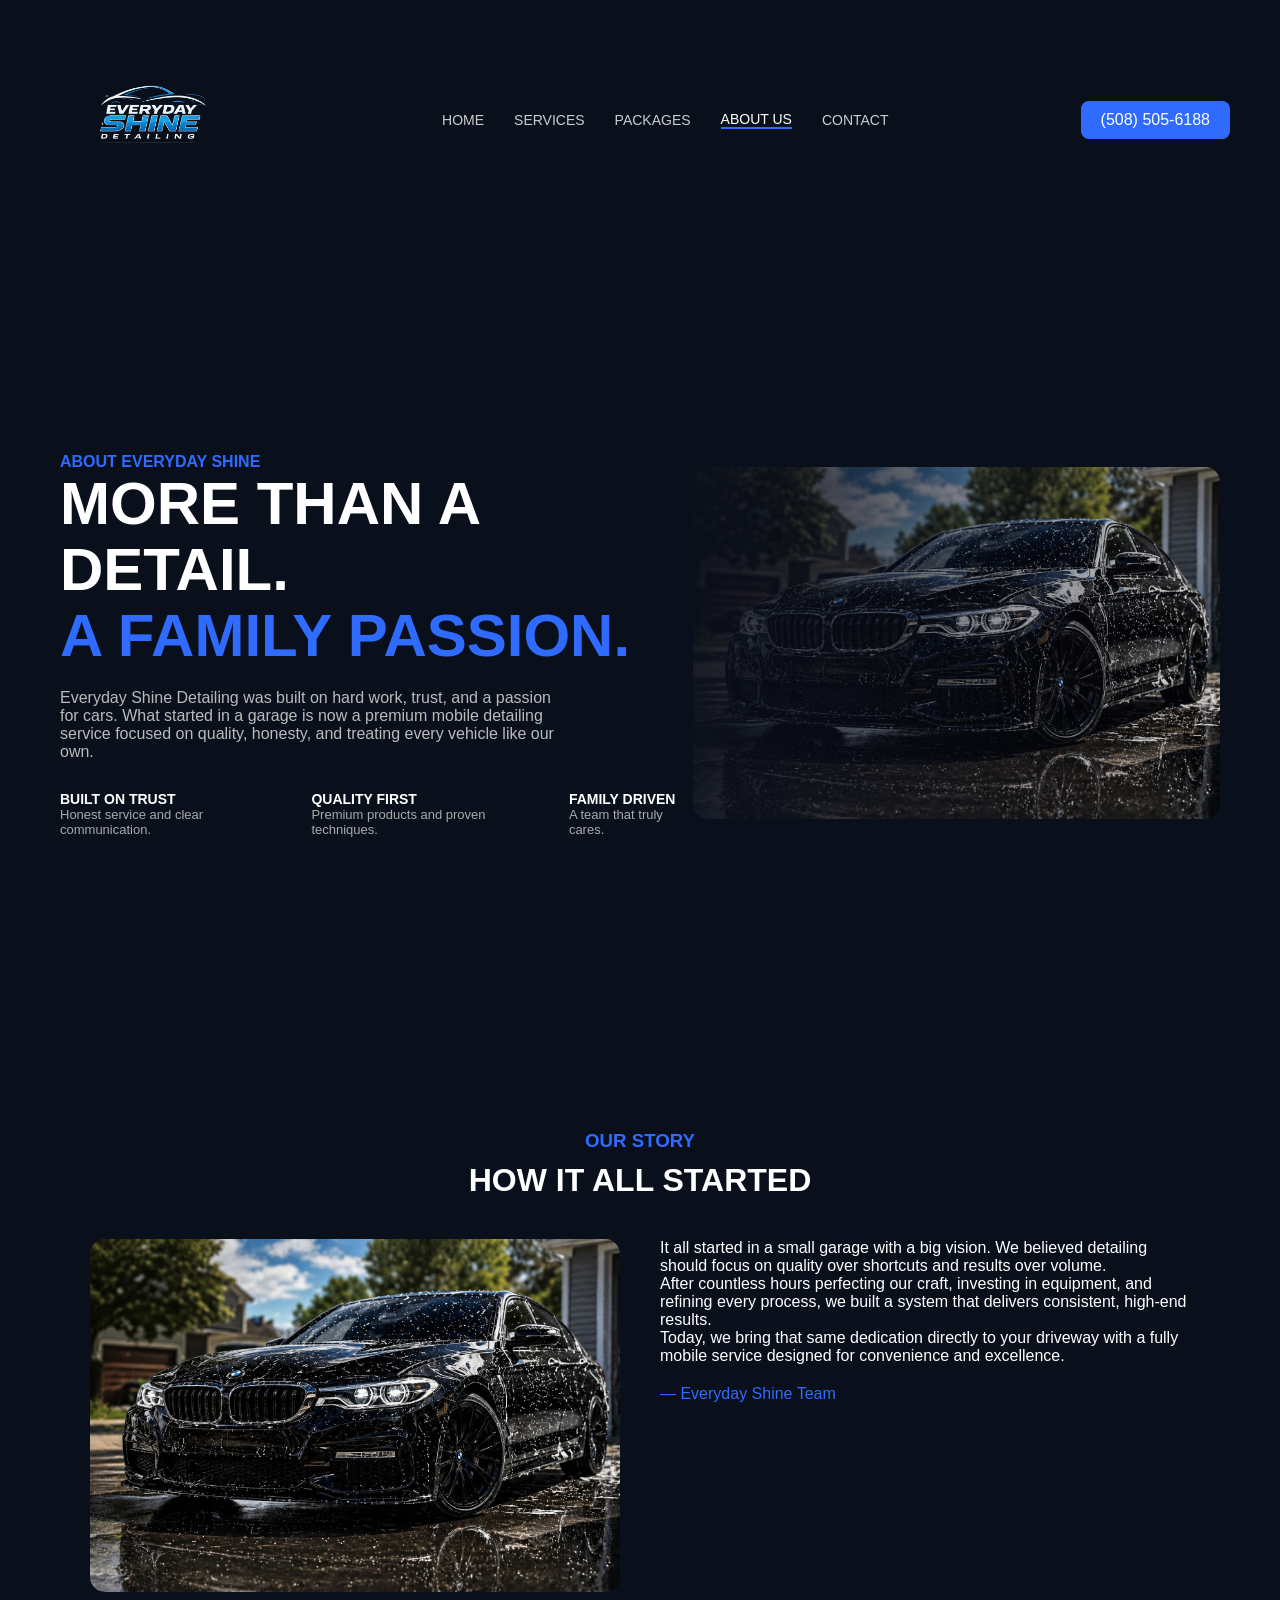
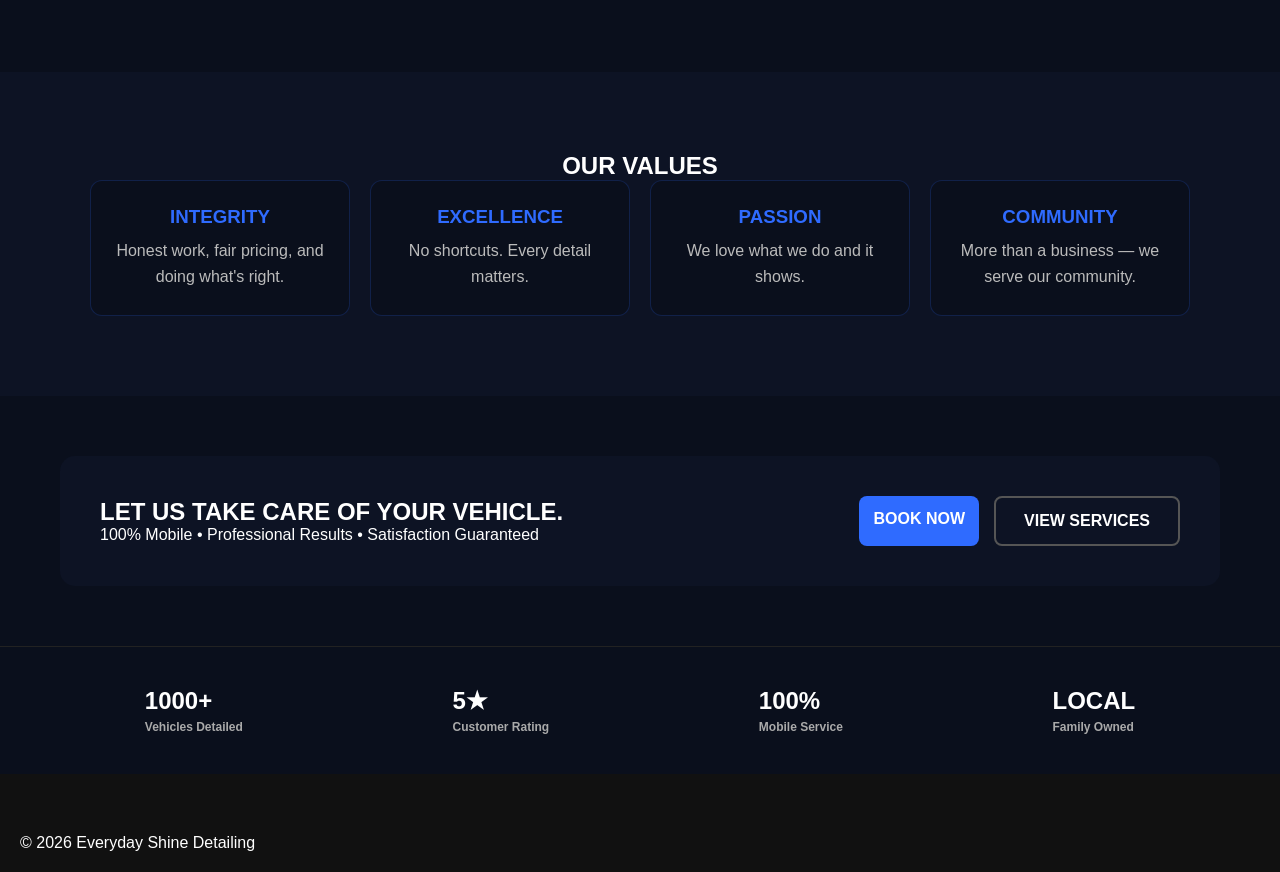
<file: about.html>
<!DOCTYPE html>
<html lang="en">
<head>
  <meta charset="UTF-8">
  <meta name="viewport" content="width=device-width, initial-scale=1.0">
  <title>About Us | Everyday Shine Detailing</title>
  <link rel="stylesheet" href="styles.css">
</head>
<body>

<header class="navbar">
  <div class="logo">
    <img src="everydayshinelogo.png" alt="Logo">
  </div>

  <nav>
    <a href="index.html">HOME</a>
    <a href="services.html">SERVICES</a>
    <a href="packages.html">PACKAGES</a>
    <a href="about.html" class="active">ABOUT US</a>
    <a href="contact.html">CONTACT</a>
  </nav>

  <div class="phone">(508) 505-6188</div>
</header>

<!-- HERO -->
<section class="about-hero-pro">
  <div class="hero-overlay"></div>

  <div class="hero-content-left">
    <p class="sub">ABOUT EVERYDAY SHINE</p>

    <h1>
      MORE THAN A DETAIL.<br>
      <span>A FAMILY PASSION.</span>
    </h1>

    <p class="hero-desc">
      Everyday Shine Detailing was built on hard work, trust, and a passion for cars.
      What started in a garage is now a premium mobile detailing service focused on quality,
      honesty, and treating every vehicle like our own.
    </p>

    <div class="hero-features">
      <div>
        <h4>BUILT ON TRUST</h4>
        <p>Honest service and clear communication.</p>
      </div>
      <div>
        <h4>QUALITY FIRST</h4>
        <p>Premium products and proven techniques.</p>
      </div>
      <div>
        <h4>FAMILY DRIVEN</h4>
        <p>A team that truly cares.</p>
      </div>
    </div>
  </div>

  <div class="hero-image-right">
    <img src="carimage.png" alt="Team">
  </div>
</section>

<!-- STORY -->
<section class="story">
  <h3>OUR STORY</h3>
  <h2>HOW IT ALL STARTED</h2>

  <div class="story-grid">
    <img src="carimage.png" alt="Work">

    <div>
      <p>
        It all started in a small garage with a big vision. We believed detailing
        should focus on quality over shortcuts and results over volume.
      </p>

      <p>
        After countless hours perfecting our craft, investing in equipment, and
        refining every process, we built a system that delivers consistent,
        high-end results.
      </p>

      <p>
        Today, we bring that same dedication directly to your driveway with a
        fully mobile service designed for convenience and excellence.
      </p>

      <p class="signature">— Everyday Shine Team</p>
    </div>
  </div>
</section>

<!-- VALUES -->
<section class="values-pro">
  <h2>OUR VALUES</h2>

  <div class="values-grid-pro">
    <div class="value-card">
      <h3>INTEGRITY</h3>
      <p>Honest work, fair pricing, and doing what's right.</p>
    </div>

    <div class="value-card">
      <h3>EXCELLENCE</h3>
      <p>No shortcuts. Every detail matters.</p>
    </div>

    <div class="value-card">
      <h3>PASSION</h3>
      <p>We love what we do and it shows.</p>
    </div>

    <div class="value-card">
      <h3>COMMUNITY</h3>
      <p>More than a business — we serve our community.</p>
    </div>
  </div>
</section>

<!-- CTA -->
<section class="cta-pro">
  <div>
    <h2>LET US TAKE CARE OF YOUR VEHICLE.</h2>
    <p>100% Mobile • Professional Results • Satisfaction Guaranteed</p>
  </div>

  <div class="cta-buttons">
    <a href="booking.html" class="btn primary">BOOK NOW</a>
    <a href="services.html" class="btn secondary">VIEW SERVICES</a>
  </div>
</section>

<!-- STATS -->
<section class="stats">
  <div>1000+<span>Vehicles Detailed</span></div>
  <div>5★<span>Customer Rating</span></div>
  <div>100%<span>Mobile Service</span></div>
  <div>LOCAL<span>Family Owned</span></div>
</section>

<footer class="site-footer">
  <p>&copy; 2026 Everyday Shine Detailing</p>
</footer>

</body>
</html>
</file>
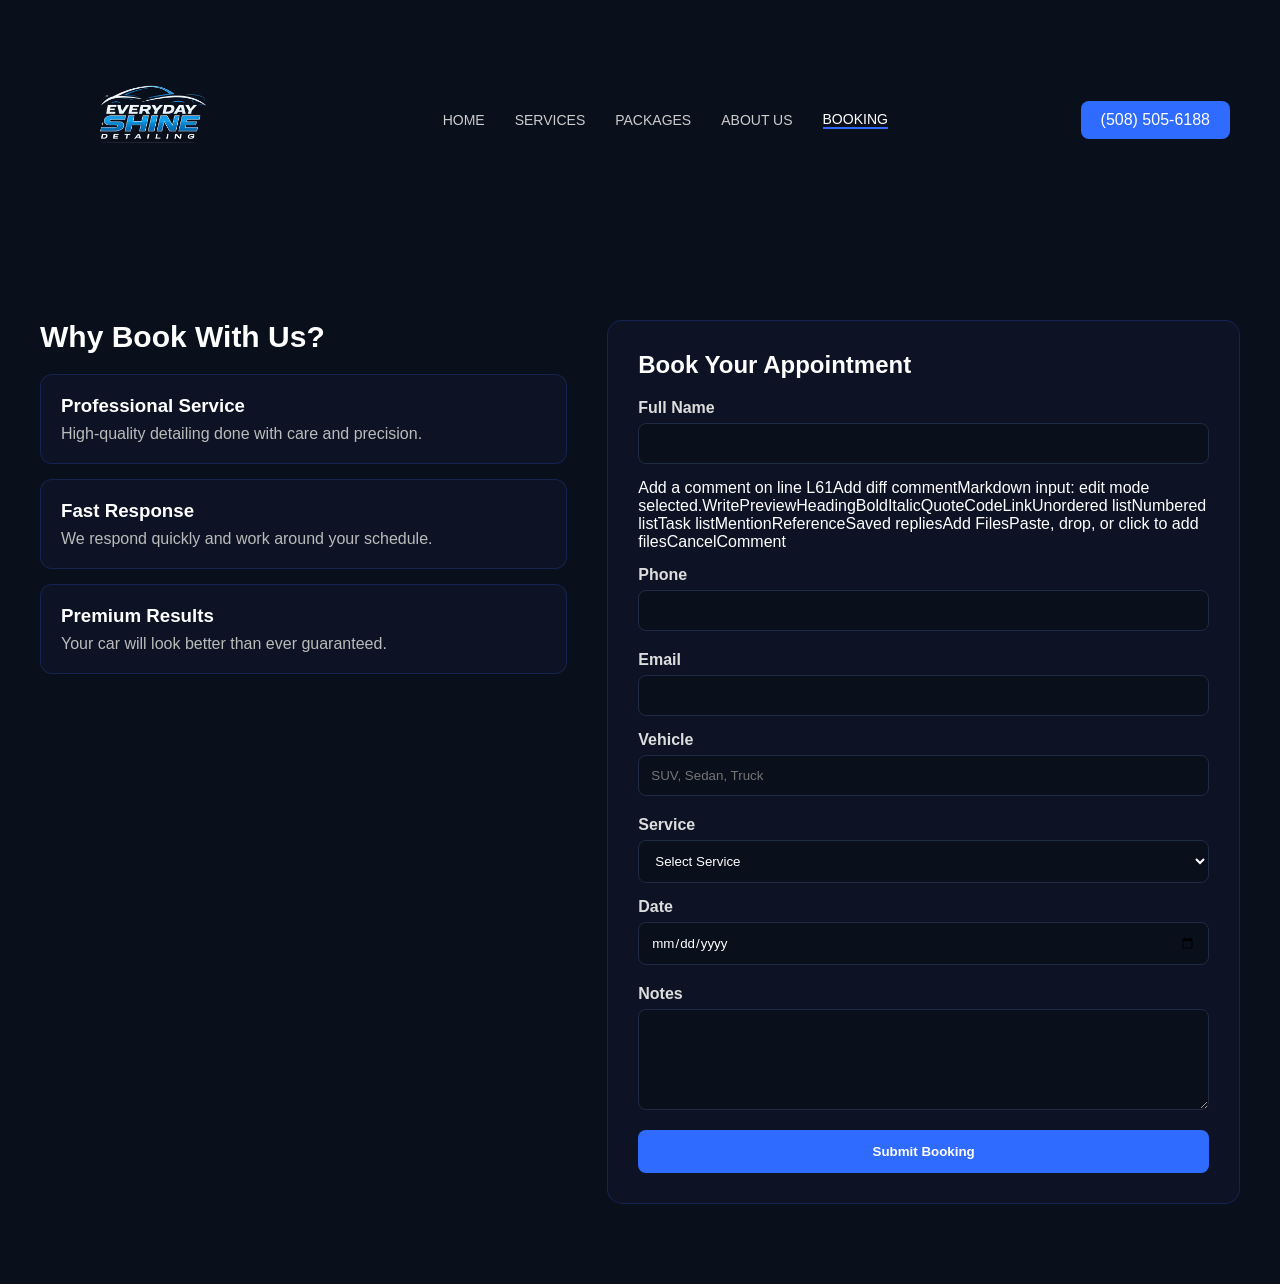
<file: booking.html>
<!DOCTYPE html>
<html lang="en">
<head>
  <meta charset="UTF-8">
  <meta name="viewport" content="width=device-width, initial-scale=1.0">
  <title>Book Now | Everyday Shine Detailing</title>
  <link rel="stylesheet" href="styles.css">
</head>
<body>

<header class="navbar">
  <div class="logo">
    <img src="everydayshinelogo.png" alt="Logo">
  </div>

  <nav>
    <a href="index.html">HOME</a>
    <a href="services.html">SERVICES</a>
    <a href="packages.html">PACKAGES</a>
    <a href="about.html">ABOUT US</a>
    <a href="booking.html" class="active">BOOKING</a>
  </nav>

  <div class="phone">(508) 505-6188</div>
</header>

<section class="booking-main">
  <div class="booking-wrapper">

    <!-- LEFT SIDE -->
    <div class="booking-info">
      <h2>Why Book With Us?</h2>

      <div class="info-card">
        <h3>Professional Service</h3>
        <p>High-quality detailing done with care and precision.</p>
      </div>

      <div class="info-card">
        <h3>Fast Response</h3>
        <p>We respond quickly and work around your schedule.</p>
      </div>

      <div class="info-card">
        <h3>Premium Results</h3>
        <p>Your car will look better than ever guaranteed.</p>
      </div>
    </div>

    <!-- RIGHT SIDE FORM -->
    <div class="booking-form-card">
      <h2>Book Your Appointment</h2>


      <form class="booking-form">

        <div class="form-row">
          <div class="form-group">
            <label>Full Name</label>
            <input type="text" required>
          </div>
Add a comment on line L61Add diff commentMarkdown input:  edit mode selected.WritePreviewHeadingBoldItalicQuoteCodeLinkUnordered listNumbered listTask listMentionReferenceSaved repliesAdd FilesPaste, drop, or click to add filesCancelComment
          <div class="form-group">
            <label>Phone</label>
            <input type="tel" required>
          </div>
        </div>

        <div class="form-row">
          <div class="form-group">
            <label>Email</label>
            <input type="email" required>
          </div>

          <div class="form-group">
            <label>Vehicle</label>
            <input type="text" placeholder="SUV, Sedan, Truck" required>
          </div>
        </div>

        <div class="form-row">
          <div class="form-group">
            <label>Service</label>
            <select required>
              <option value="">Select Service</option>
              <option>Interior Detail</option>
              <option>Exterior Detail</option>
              <option>Full Detail</option>
            </select>
          </div>

          <div class="form-group">
            <label>Date</label>
            <input type="date" required>
          </div>
        </div>

        <div class="form-group">
          <label>Notes</label>
          <textarea rows="5"></textarea>
        </div>

        <button type="submit" class="btn primary">Submit Booking</button>

      </form>
    </div>

  </div>
</section>

</body>
</html>
</file>
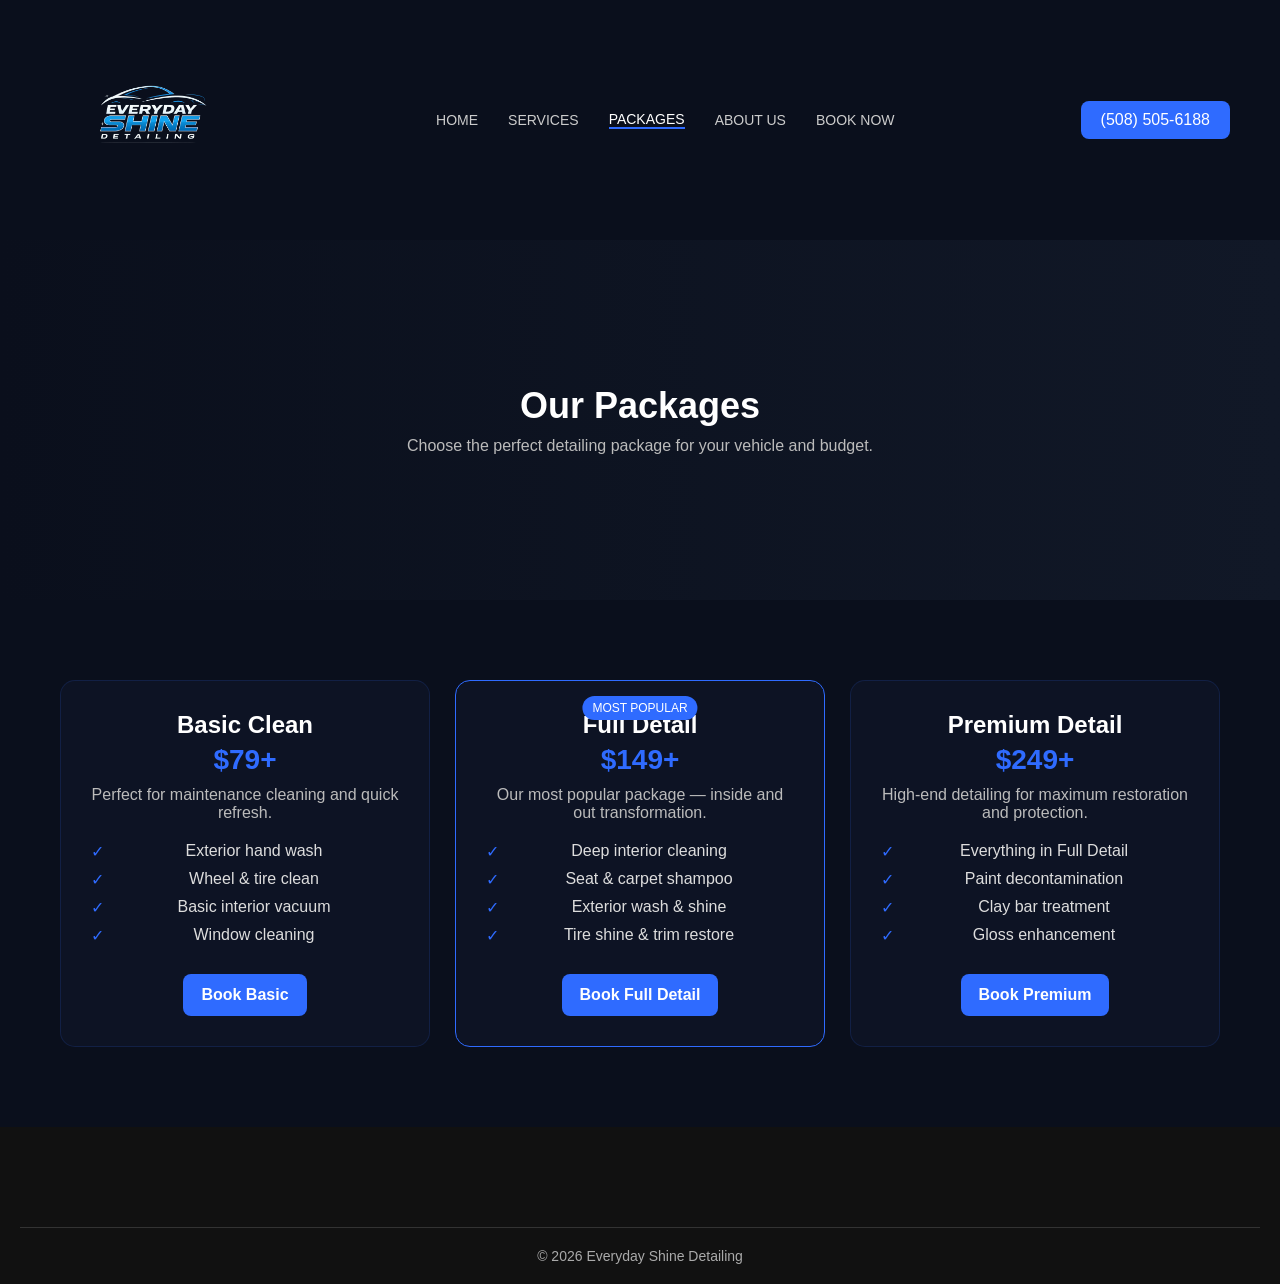
<file: packages.html>
<!DOCTYPE html>
<html lang="en">
<head>
  <meta charset="UTF-8">
  <meta name="viewport" content="width=device-width, initial-scale=1.0">
  <title>Packages | Everyday Shine Detailing</title>
  <link rel="stylesheet" href="styles.css">
</head>
<body>

<header class="navbar">
  <div class="logo">
    <img src="everydayshinelogo.png" alt="Logo">
  </div>

  <nav>
    <a href="index.html">HOME</a>
    <a href="services.html">SERVICES</a>
    <a href="packages.html" class="active">PACKAGES</a>
    <a href="about.html">ABOUT US</a>
    <a href="booking.html">BOOK NOW</a>
  </nav>

  <div class="phone">(508) 505-6188</div>
</header>

<section class="packages-hero">
  <div class="packages-content">
    <h1>Our Packages</h1>
    <p>Choose the perfect detailing package for your vehicle and budget.</p>
  </div>
</section>

<section class="packages-section">

  <div class="package-card">
    <h2>Basic Clean</h2>
    <h3>$79+</h3>
    <p>Perfect for maintenance cleaning and quick refresh.</p>

    <ul>
      <li>Exterior hand wash</li>
      <li>Wheel & tire clean</li>
      <li>Basic interior vacuum</li>
      <li>Window cleaning</li>
    </ul>

    <a href="booking.html" class="btn primary">Book Basic</a>
  </div>

  <div class="package-card featured">
    <div class="badge">MOST POPULAR</div>
    <h2>Full Detail</h2>
    <h3>$149+</h3>
    <p>Our most popular package — inside and out transformation.</p>

    <ul>
      <li>Deep interior cleaning</li>
      <li>Seat & carpet shampoo</li>
      <li>Exterior wash & shine</li>
      <li>Tire shine & trim restore</li>
    </ul>

    <a href="booking.html" class="btn primary">Book Full Detail</a>
  </div>

  <div class="package-card">
    <h2>Premium Detail</h2>
    <h3>$249+</h3>
    <p>High-end detailing for maximum restoration and protection.</p>

    <ul>
      <li>Everything in Full Detail</li>
      <li>Paint decontamination</li>
      <li>Clay bar treatment</li>
      <li>Gloss enhancement</li>
    </ul>

    <a href="booking.html" class="btn primary">Book Premium</a>
  </div>

</section>

<footer class="site-footer">
  <div class="footer-bottom">
    <p>&copy; 2026 Everyday Shine Detailing</p>
  </div>
</footer>

</body>
</html>
</file>
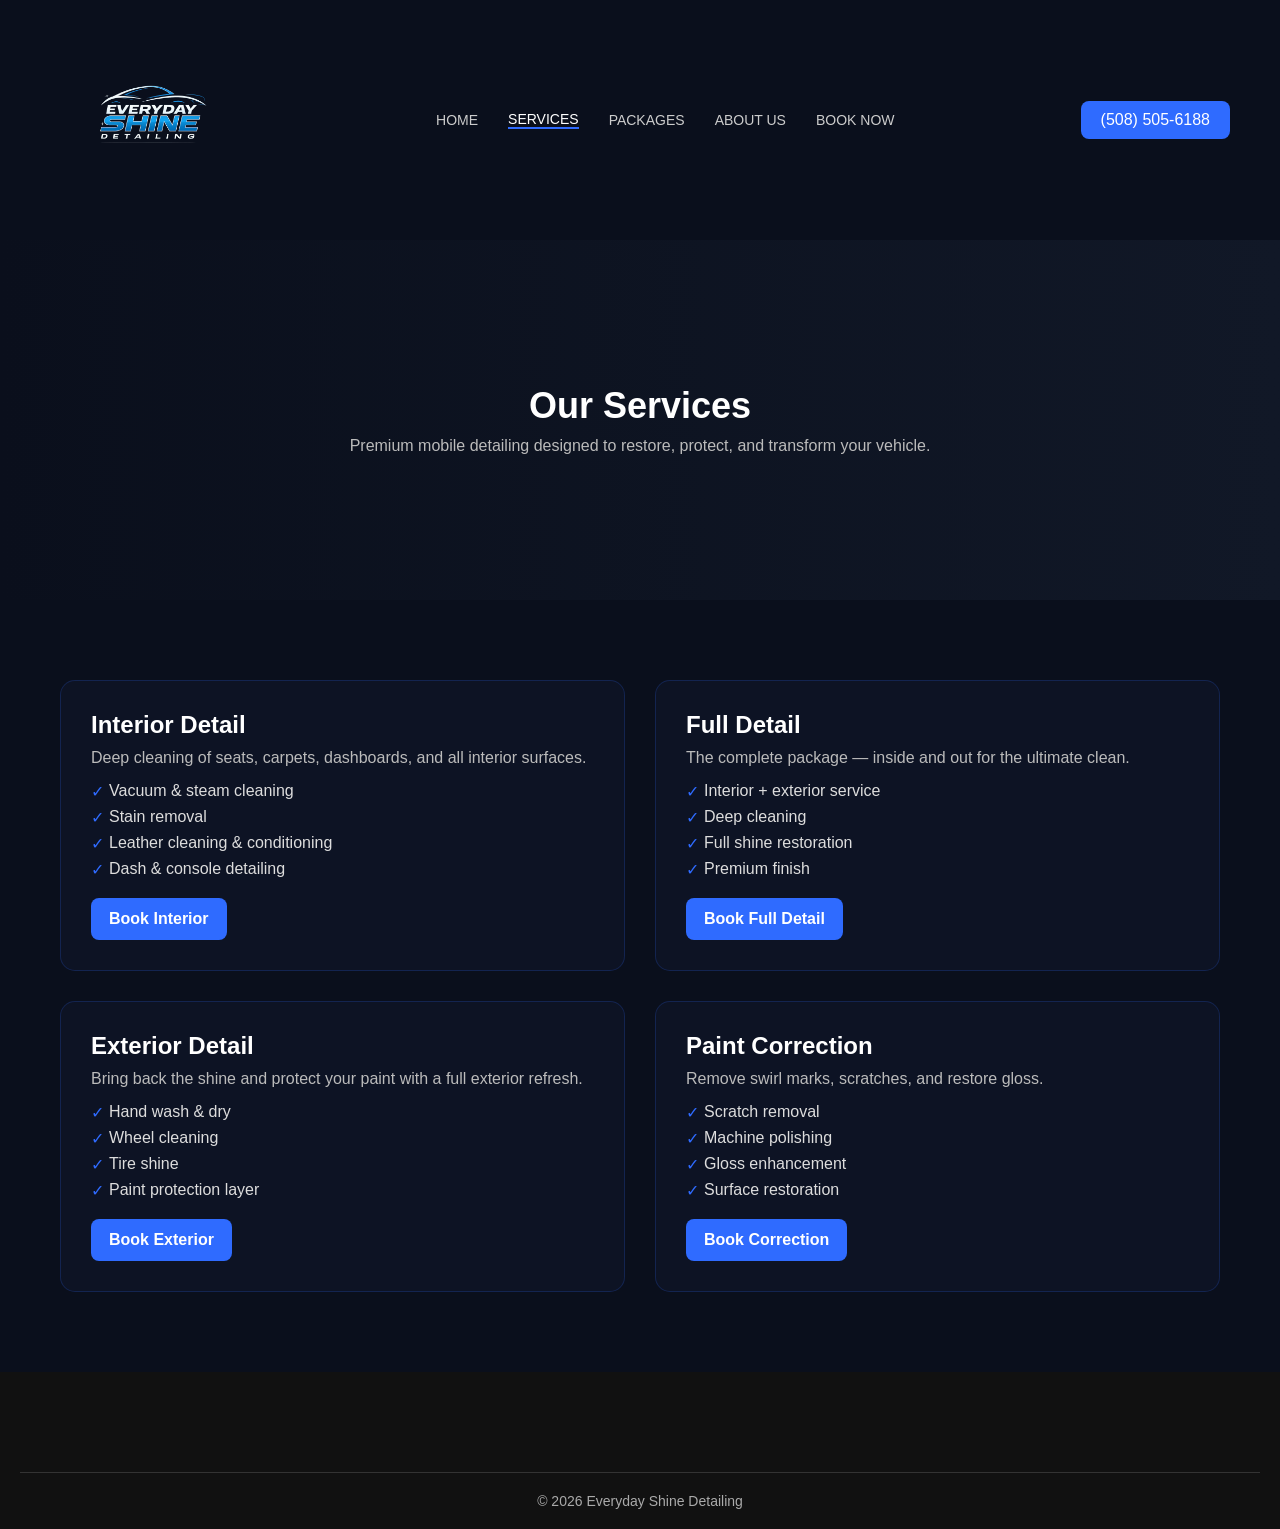
<file: services.html>
<!DOCTYPE html>
<html lang="en">
<head>
  <meta charset="UTF-8">
  <meta name="viewport" content="width=device-width, initial-scale=1.0">
  <title>Services | Everyday Shine Detailing</title>
  <link rel="stylesheet" href="styles.css">
</head>
<body>

<header class="navbar">
  <div class="logo">
    <img src="everydayshinelogo.png" alt="Logo">
  </div>

  <nav>
    <a href="index.html">HOME</a>
    <a href="services.html" class="active">SERVICES</a>
    <a href="packages.html">PACKAGES</a>
    <a href="about.html">ABOUT US</a>
    <a href="booking.html">BOOK NOW</a>
  </nav>

  <div class="phone">(508) 505-6188</div>
</header>

<section class="services-hero">
  <div class="services-hero-content">
    <h1>Our Services</h1>
    <p>Premium mobile detailing designed to restore, protect, and transform your vehicle.</p>
  </div>
</section>

<section class="services-page">

  <div class="service-card">
    <h2>Interior Detail</h2>
    <p>Deep cleaning of seats, carpets, dashboards, and all interior surfaces.</p>
    <ul>
      <li>Vacuum & steam cleaning</li>
      <li>Stain removal</li>
      <li>Leather cleaning & conditioning</li>
      <li>Dash & console detailing</li>
    </ul>
    <a href="booking.html" class="btn primary">Book Interior</a>
  </div>

    <div class="service-card">
    <h2>Full Detail</h2>
    <p>The complete package — inside and out for the ultimate clean.</p>
    <ul>
      <li>Interior + exterior service</li>
      <li>Deep cleaning</li>
      <li>Full shine restoration</li>
      <li>Premium finish</li>
    </ul>
    <a href="booking.html" class="btn primary">Book Full Detail</a>
  </div>
  
  <div class="service-card">
    <h2>Exterior Detail</h2>
    <p>Bring back the shine and protect your paint with a full exterior refresh.</p>
    <ul>
      <li>Hand wash & dry</li>
      <li>Wheel cleaning</li>
      <li>Tire shine</li>
      <li>Paint protection layer</li>
    </ul>
    <a href="booking.html" class="btn primary">Book Exterior</a>
  </div>

  <div class="service-card">
    <h2>Paint Correction</h2>
    <p>Remove swirl marks, scratches, and restore gloss.</p>
    <ul>
      <li>Scratch removal</li>
      <li>Machine polishing</li>
      <li>Gloss enhancement</li>
      <li>Surface restoration</li>
    </ul>
    <a href="booking.html" class="btn primary">Book Correction</a>
  </div>

</section>

<footer class="site-footer">
  <div class="footer-bottom">
    <p>&copy; 2026 Everyday Shine Detailing</p>
  </div>
</footer>

</body>
</html>
</file>
<file: styles.css>
* {
  margin: 0;
  padding: 0;
  box-sizing: border-box;
  font-family: Arial, sans-serif;
}

.logo {
  display: flex;
  align-items: center;
  gap: 10px;
  font-weight: bold;
  font-size: 20px;
}

.logo img {
  height: 200px;
  width: 200px;
  max-width: 200px;
  object-fit: contain;
}

body {
  background: #0a0f1c;
  color: white;
}

.navbar {
  display: flex;
  justify-content: space-between;
  align-items: center;
  padding: 20px 50px;
  background: #0a0f1c;
}

nav {
  display: flex;
  align-items: center;
}

.logo span {
  color: #2f6bff;
}

nav a {
  margin: 0 15px;
  text-decoration: none;
  color: #ccc;
  font-size: 14px;
}

nav a.active {
  color: white;
  border-bottom: 2px solid #2f6bff;
}

.phone {
  background: #2f6bff;
  padding: 10px 20px;
  border-radius: 8px;
}

.hero {
  position: relative;
  min-height: 90vh;
  background: url("carimage.png") center/cover no-repeat;
  display: flex;
  align-items: center;
}

.overlay {
  position: absolute;
  width: 100%;
  height: 100%;
  background: linear-gradient(to right, #0a0f1c 40%, transparent);
}

.hero-content {
  position: relative;
  z-index: 2;
  padding: 60px;
  max-width: 600px;
}

.hero h1 {
  font-size: 60px;
  line-height: 1.1;
  font-weight: 900;
}

.hero h1 span {
  color: #2f6bff;
}

.tagline {
  margin-top: 20px;
  font-weight: bold;
}

.tagline span {
  color: #2f6bff;
}

.desc {
  margin: 15px 0 25px;
  color: #ccc;
}

.buttons {
display: flex;
gap: 15px;
}

.btn {
display: inline-block;
padding: 14px 28px;
text-decoration: none;
font-weight: bold;
border-radius: 8px;
transition: 0.3s ease;
}

.primary {
background: #2f6bff;
color: white;
}

.secondary {
background: transparent;
color: white;
border: 2px solid #555;
}

.btn:hover {
transform: translateY(-2px);
}

.mobile-text {
  margin-top: 25px;
  font-size: 14px;
  color: #aaa;
}

.mobile-text span {
  color: #2f6bff;
}

.services-box {
  position: absolute;
  bottom: -60px;
  right: 50px;
  background: #0d1324;
  padding: 20px;
  border-radius: 15px;
  width: 420px;
  box-shadow: 0 10px 30px rgba(0,0,0,0.5);
}

.services-box h3 {
  text-align: center;
  margin-bottom: 15px;
}

.services {
  display: flex;
  gap: 10px;
}

.card {
  background: #111827;
  border-radius: 10px;
  overflow: hidden;
  text-align: center;
  width: 33%;
}

.card img {
  width: 100%;
  height: 80px;
  object-fit: cover;
}

.card h4 {
  font-size: 12px;
  margin: 8px 0;
}

.card p {
  font-size: 11px;
  color: #aaa;
  padding-bottom: 10px;
}

.features {
  margin-top: 100px;
  display: flex;
  justify-content: space-around;
  padding: 40px;
  background: #0b1328;
}

.feature {
  text-align: center;
  max-width: 200px;
}

.feature h4 {
  margin-bottom: 10px;
}

.trust-section {
  display: flex;
  align-items: stretch;
  justify-content: center;
  gap: 25px;
  padding: 40px 20px;
  background: #111;
  border-radius: 12px;
  max-width: 1000px;
  margin: auto;
}

.trust-item {
  display: flex;
  align-items: center;
  gap: 15px;
  flex: 1;
  padding: 10px;
  transition: transform 0.2s ease;
}

.trust-item:hover {
  transform: translateY(-3px);
}

.icon-circle {
  height: 50px;
  width: 50px;
  min-width: 50px;
  border-radius: 50%;
  background-color: #2f6bff;
  display: flex;
  align-items: center;
  justify-content: center;
  overflow: hidden;
  box-shadow: 0 4px 12px rgba(0,0,0,0.3);
}

.icon-circle img {
  width: 60%;
  height: 60%;
}

.text h3 {
  margin: 0;
  font-size: 14px;
  letter-spacing: 1px;
  color: white;
}

.text p {
  margin: 4px 0 0;
  font-size: 13px;
  color: #bbb;
}

.divider {
  width: 2px;
  background: linear-gradient(to bottom, transparent, #444, transparent);
  border-radius: 2px;
}

.site-footer {
background: #111;
color: #fff;
padding: 60px 20px 20px;
}

.footer-container {
max-width: 1200px;
margin: auto;
display: grid;
grid-template-columns: repeat(auto-fit, minmax(250px, 1fr));
gap: 40px;
}

.footer-brand h2,
.footer-links h3,
.footer-contact h3 {
margin-bottom: 15px;
}

.footer-brand p,
.footer-contact p {
color: #ccc;
line-height: 1.6;
}

.footer-links ul {
list-style: none;
padding: 0;
}

.footer-links ul li {
margin-bottom: 10px;
}

.footer-links a {
color: #ccc;
text-decoration: none;
transition: 0.3s ease;
}

.footer-links a:hover {
color: #fff;
}

.footer-bottom {
text-align: center;
margin-top: 40px;
padding-top: 20px;
border-top: 1px solid #333;
font-size: 14px;
color: #aaa;
}

.booking-main {
  padding: 80px 20px;
  background: #0a0f1c;
}

.booking-wrapper {
  max-width: 1200px;
  margin: auto;
  display: grid;
  grid-template-columns: 1fr 1.2fr;
  gap: 40px;
}

/* LEFT SIDE */
.booking-info h2 {
  color: white;
  margin-bottom: 20px;
  font-size: 30px;
}

.info-card {
  background: #0d1324;
  padding: 20px;
  margin-bottom: 15px;
  border-radius: 12px;
  border: 1px solid rgba(47,107,255,0.2);
}

.info-card h3 {
  color: white;
  margin-bottom: 8px;
}

.info-card p {
  color: #bbb;
}

/* FORM CARD */
.booking-form-card {
  background: #0d1324;
  padding: 30px;
  border-radius: 15px;
  border: 1px solid rgba(47,107,255,0.2);
}

.booking-form-card h2 {
  color: white;
  margin-bottom: 20px;
}

/* FORM */
.booking-form {
  display: flex;
  flex-direction: column;
  gap: 20px;
}

.form-row {
  display: grid;
  grid-template-columns: 1fr 1fr;
  gap: 15px;
}

.form-group {
  display: flex;
  flex-direction: column;
}

.form-group label {
  color: #ddd;
  margin-bottom: 6px;
  font-weight: bold;
}

/* INPUTS */
.form-group input,
.form-group select,
.form-group textarea {
  padding: 12px;
  border-radius: 8px;
  border: 1px solid #1f2a44;
  background: #0a0f1c;
  color: white;
  outline: none;
}

.form-group input:focus,
.form-group select:focus,
.form-group textarea:focus {
  border-color: #2f6bff;
  box-shadow: 0 0 0 3px rgba(47,107,255,0.2);
}

/* BUTTON */
.btn.primary {
  background: #2f6bff;
  color: white;
  padding: 14px;
  border: none;
  border-radius: 8px;
  cursor: pointer;
  font-weight: bold;
}

.btn.primary:hover {
  transform: translateY(-2px);
}

  .form-row {
    grid-template-columns: 1fr;
  }

.services-hero {
  min-height: 40vh;
  background: linear-gradient(to right, #0a0f1c, #111827);
  display: flex;
  align-items: center;
  justify-content: center;
  text-align: center;
  padding: 20px;
}

.services-hero-content h1 {
  font-size: 50px;
  color: white;
}

.services-hero-content p {
  color: #bbb;
  margin-top: 10px;
  max-width: 600px;
}

/* GRID */
.services-page {
  padding: 80px 20px;
  max-width: 1200px;
  margin: auto;
  display: grid;
  grid-template-columns: repeat(2, 1fr);
  gap: 30px;
}

/* CARD */
.service-card {
  background: #0d1324;
  border: 1px solid rgba(47,107,255,0.2);
  padding: 30px;
  border-radius: 15px;
  transition: 0.3s ease;
}

.service-card:hover {
  transform: translateY(-5px);
  box-shadow: 0 10px 30px rgba(0,0,0,0.4);
}

.service-card h2 {
  color: white;
  margin-bottom: 10px;
}

.service-card p {
  color: #bbb;
  margin-bottom: 15px;
}

/* LIST */
.service-card ul {
  list-style: none;
  margin-bottom: 20px;
}

.service-card ul li {
  color: #ddd;
  margin-bottom: 8px;
  position: relative;
  padding-left: 18px;
}

.service-card ul li::before {
  content: "✓";
  color: #2f6bff;
  position: absolute;
  left: 0;
}

/* BUTTON */
.service-card .btn {
  display: inline-block;
  background: #2f6bff;
  color: white;
  padding: 12px 18px;
  border-radius: 8px;
  text-decoration: none;
  font-weight: bold;
}

.service-card .btn:hover {
  transform: translateY(-2px);
}


  .services-hero-content h1 {
    font-size: 36px;
  }

.about-hero {
  min-height: 45vh;
  position: relative;
  background: linear-gradient(to right, #0a0f1c, #111827);
  display: flex;
  align-items: center;
  justify-content: center;
  text-align: center;
}

.about-overlay {
  position: absolute;
  inset: 0;
  background: rgba(0,0,0,0.4);
}

.about-hero-content {
  position: relative;
  z-index: 2;
}

.about-hero-content h1 {
  font-size: 52px;
  color: white;
}

.about-hero-content p {
  color: #bbb;
  margin-top: 10px;
  max-width: 600px;
}

/* MAIN SECTION */
.about-section {
  padding: 80px 20px;
  background: #0a0f1c;
}

.about-container {
  max-width: 1200px;
  margin: auto;
  display: grid;
  grid-template-columns: 1.2fr 1fr;
  gap: 50px;
  align-items: center;
}

/* TEXT */
.about-text h2 {
  color: white;
  font-size: 32px;
  margin-bottom: 15px;
}

.about-text p {
  color: #bbb;
  line-height: 1.7;
  margin-bottom: 15px;
}

/* IMAGE */
.about-image img {
  width: 100%;
  border-radius: 15px;
  border: 1px solid rgba(47,107,255,0.2);
}

/* STATS */
.about-stats {
  display: flex;
  gap: 15px;
  margin-top: 25px;
}

.stat {
  flex: 1;
  background: #0d1324;
  padding: 20px;
  border-radius: 12px;
  text-align: center;
  border: 1px solid rgba(47,107,255,0.2);
}

.stat h3 {
  color: #2f6bff;
  font-size: 22px;
}

.stat p {
  color: #bbb;
  font-size: 13px;
}

/* VALUES SECTION */
.about-values {
  padding: 80px 20px;
  background: #0d1324;
  text-align: center;
}

.about-values h2 {
  color: white;
  font-size: 32px;
  margin-bottom: 40px;
}

.values-grid {
  max-width: 1100px;
  margin: auto;
  display: grid;
  grid-template-columns: repeat(3, 1fr);
  gap: 25px;
}

.value-card {
  background: #0a0f1c;
  padding: 25px;
  border-radius: 15px;
  border: 1px solid rgba(47,107,255,0.15);
  transition: 0.3s ease;
}

.value-card:hover {
  transform: translateY(-5px);
}

.value-card h3 {
  color: #2f6bff;
  margin-bottom: 10px;
}

.value-card p {
  color: #bbb;
  line-height: 1.6;
}

  .values-grid {
    grid-template-columns: 1fr;
  }

  .about-hero-content h1 {
    font-size: 36px;
  }

  /* =========================
   PACKAGES PAGE
========================= */

.packages-hero {
  min-height: 40vh;
  background: linear-gradient(to right, #0a0f1c, #111827);
  display: flex;
  align-items: center;
  justify-content: center;
  text-align: center;
}

.packages-content h1 {
  font-size: 52px;
  color: white;
}

.packages-content p {
  color: #bbb;
  margin-top: 10px;
}

/* SECTION */
.packages-section {
  padding: 80px 20px;
  max-width: 1200px;
  margin: auto;
  display: grid;
  grid-template-columns: repeat(3, 1fr);
  gap: 25px;
}

/* CARD */
.package-card {
  background: #0d1324;
  border: 1px solid rgba(47,107,255,0.15);
  border-radius: 15px;
  padding: 30px;
  text-align: center;
  transition: 0.3s ease;
  position: relative;
}

.package-card:hover {
  transform: translateY(-5px);
  box-shadow: 0 10px 30px rgba(0,0,0,0.4);
}

.package-card h2 {
  color: white;
  margin-bottom: 5px;
}

.package-card h3 {
  color: #2f6bff;
  font-size: 28px;
  margin-bottom: 10px;
}

.package-card p {
  color: #bbb;
  margin-bottom: 15px;
}

/* LIST */
.package-card ul {
  list-style: none;
  margin: 20px 0;
}

.package-card ul li {
  color: #ddd;
  margin-bottom: 10px;
  position: relative;
  padding-left: 18px;
}

.package-card ul li::before {
  content: "✓";
  color: #2f6bff;
  position: absolute;
  left: 0;
}

/* FEATURED CARD */
.featured {
  border: 1px solid #2f6bff;
  transform: scale(1.05);
}

.badge {
  position: absolute;
  top: 15px;
  left: 50%;
  transform: translateX(-50%);
  background: #2f6bff;
  color: white;
  padding: 5px 10px;
  font-size: 12px;
  border-radius: 20px;
}

/* BUTTON */
.package-card .btn {
  display: inline-block;
  margin-top: 10px;
  background: #2f6bff;
  color: white;
  padding: 12px 18px;
  border-radius: 8px;
  text-decoration: none;
  font-weight: bold;
}

.package-card .btn:hover {
  transform: translateY(-2px);
}


  .featured {
    transform: none;
  }

  .packages-content h1 {
    font-size: 36px;
  }

/* =========================
   MOBILE (GLOBAL FIX)
========================= */
@media (max-width: 900px) {

  /* NAVBAR */
  .navbar {
    flex-direction: column;
    gap: 15px;
    padding: 20px;
  }

  nav {
    flex-wrap: wrap;
    justify-content: center;
  }

  /* HERO */
  .hero-content {
    padding: 30px;
  }

  .hero h1 {
    font-size: 40px;
  }

  /* SERVICES BOX */
  .services-box {
    position: static;
    width: 100%;
    margin-top: 20px;
  }

  /* TRUST SECTION */
  .trust-section {
    flex-direction: column;
    gap: 20px;
  }

  .divider {
    display: none;
  }

  /* BOOKING PAGE */
  .booking-wrapper {
    grid-template-columns: 1fr;
  }

  .form-row {
    grid-template-columns: 1fr;
  }

  /* SERVICES PAGE */
  .services-page {
    grid-template-columns: 1fr;
  }

  .services-hero-content h1 {
    font-size: 36px;
  }

  /* ABOUT PAGE */
  .about-container {
    grid-template-columns: 1fr;
  }

  .values-grid {
    grid-template-columns: 1fr;
  }

  .about-hero-content h1 {
    font-size: 36px;
  }

  /* PACKAGES PAGE */
  .packages-section {
    grid-template-columns: 1fr;
  }

  .featured {
    transform: none;
  }

  .packages-content h1 {
    font-size: 36px;
  }
}

/* CONTACT HERO */
.contact-hero {
  position: relative;
  min-height: 80vh;
  background:
    linear-gradient(to right, #0a0f1c 50%, transparent),
    url("carimage.png") center/cover no-repeat;
  display: flex;
  align-items: center;
}

.contact-hero-content {
  position: relative;
  z-index: 2;
  padding: 60px;
  max-width: 700px;
}

.contact-hero h1 {
  font-size: 55px;
  font-weight: 900;
}

.contact-hero h1 span {
  color: #2f6bff;
}

.sub {
  color: #2f6bff;
  font-weight: bold;
}

.desc {
  color: #bbb;
  margin: 20px 0;
}

/* INFO */
.contact-info {
  display: flex;
  gap: 30px;
  margin-top: 30px;
}

.info-item {
  display: flex;
  gap: 10px;
  align-items: center;
}

.info-item img {
  width: 30px;
}

/* MAIN */
.contact-main {
  padding: 80px 20px;
}

.contact-wrapper {
  max-width: 1200px;
  margin: auto;
  display: grid;
  grid-template-columns: 1.2fr 1fr;
  gap: 30px;
}

/* FORM */
.contact-form {
  background: #0d1324;
  padding: 30px;
  border-radius: 15px;
}

.contact-form form {
  display: flex;
  flex-direction: column;
  gap: 15px;
}

.contact-form input,
.contact-form select,
.contact-form textarea {
  padding: 12px;
  border-radius: 8px;
  border: 1px solid #1f2a44;
  background: #0a0f1c;
  color: white;
}

/* SIDE */
.contact-side {
  display: flex;
  flex-direction: column;
  gap: 20px;
}

.map-box img {
  display: block;
  width: 100%;
  height: 200px;
  object-fit: cover;
  border-radius: 15px;
  position: relative;
  z-index: 2;
}

.side-info {
  background: #0d1324;
  padding: 20px;
  border-radius: 15px;
}

/* WHY */
.why {
  padding: 60px 20px;
  text-align: center;
}

.why-grid {
  display: grid;
  grid-template-columns: repeat(4, 1fr);
  gap: 20px;
  margin-top: 30px;
}

.why-card {
  background: #0d1324;
  padding: 20px;
  border-radius: 12px;
}

/* CTA */
.cta {
  display: grid;
  grid-template-columns: 1fr 2fr 1fr;
  align-items: center;
  padding: 40px;
  margin: 40px;
  background: #0d1324;
  border-radius: 15px;
}

.cta-left img {
  width: 100%;
  border-radius: 12px;
}

.cta-buttons {
  display: flex;
  gap: 15px;
}


/* ===== ABOUT PRO HERO ===== */
.about-hero-pro {
  display: grid;
  grid-template-columns: 1.2fr 1fr;
  min-height: 90vh;
  position: relative;
  background: #0a0f1c;
  align-items: center;
  padding: 60px;
}

.hero-overlay {
  position: absolute;
  inset: 0;
  background: linear-gradient(to right, #0a0f1c 50%, transparent);
}

.hero-content-left {
  position: relative;
  z-index: 2;
}

.hero-content-left h1 {
  font-size: 60px;
  font-weight: 900;
  line-height: 1.1;
}

.hero-content-left span {
  color: #2f6bff;
}

.hero-desc {
  margin: 20px 0;
  color: #bbb;
  max-width: 500px;
}

.hero-features {
  display: flex;
  gap: 30px;
  margin-top: 30px;
}

.hero-features h4 {
  font-size: 14px;
}

.hero-features p {
  font-size: 13px;
  color: #aaa;
}

.hero-image-right img {
  width: 100%;
  border-radius: 15px;
}

/* ===== STORY ===== */
.story {
  padding: 80px 20px;
  text-align: center;
}

.story h3 {
  color: #2f6bff;
  margin-bottom: 10px;
}

.story h2 {
  font-size: 32px;
  margin-bottom: 40px;
}

.story-grid {
  display: grid;
  grid-template-columns: 1fr 1fr;
  gap: 40px;
  max-width: 1100px;
  margin: auto;
  text-align: left;
}

.story-grid img {
  width: 100%;
  border-radius: 15px;
}

.signature {
  margin-top: 20px;
  color: #2f6bff;
}

/* ===== VALUES ===== */
.values-pro {
  padding: 80px 20px;
  text-align: center;
  background: #0d1324;
}

.values-grid-pro {
  display: grid;
  grid-template-columns: repeat(4, 1fr);
  gap: 20px;
  max-width: 1100px;
  margin: auto;
}

.value-card {
  background: #0a0f1c;
  padding: 25px;
  border-radius: 12px;
  border: 1px solid rgba(47,107,255,0.2);
}

/* ===== CTA ===== */
.cta-pro {
  margin: 60px;
  padding: 40px;
  background: #0d1324;
  border-radius: 15px;
  display: flex;
  justify-content: space-between;
  align-items: center;
}

.cta-buttons {
  display: flex;
  gap: 15px;
}

/* ===== STATS ===== */
.stats {
  display: flex;
  justify-content: space-around;
  padding: 40px;
  border-top: 1px solid #222;
}

.stats div {
  font-size: 24px;
  font-weight: bold;
}

.stats span {
  display: block;
  font-size: 12px;
  color: #aaa;
  margin-top: 5px;
}

/* ===== MOBILE ===== */
@media (max-width: 900px) {
  .about-hero-pro {
    grid-template-columns: 1fr;
    text-align: center;
  }

  .hero-features {
    flex-direction: column;
  }

  .story-grid {
    grid-template-columns: 1fr;
  }

  .values-grid-pro {
    grid-template-columns: 1fr;
  }

  .cta-pro {
    flex-direction: column;
    gap: 20px;
    text-align: center;
  }

  .stats {
    flex-direction: column;
    gap: 20px;
    text-align: center;
  }
}

/* IMAGE PLACEHOLDERS */
.hero-image-placeholder,
.image-placeholder {
  background: #111827;
  border: 2px dashed #2f6bff;
  display: flex;
  align-items: center;
  justify-content: center;
  color: #aaa;
  font-size: 14px;
  text-align: center;
}

.hero-image-placeholder {
  position: absolute;
  inset: 0;
  z-index: 0;
}

.image-placeholder.large {
  height: 220px;
}

.image-placeholder.medium {
  height: 150px;
  width: 200px;
}

.icon-placeholder {
  width: 40px;
  height: 40px;
  border: 2px dashed #2f6bff;
  display: flex;
  align-items: center;
  justify-content: center;
  font-size: 10px;
  color: #aaa;
}

.icon-placeholder.small {
  width: 30px;
  height: 30px;
}

/* MAKE HERO POSITION WORK */
.contact-hero {
  position: relative;
  min-height: 80vh;
  display: flex;
  align-items: center;
  overflow: hidden;
}

.overlay {
  position: absolute;
  inset: 0;
  background: linear-gradient(to right, #0a0f1c 60%, transparent);
  z-index: 1;
}

.contact-hero-content {
  position: relative;
  z-index: 2;
  padding: 60px;
}

/* LAYOUT CLEANUP */
.contact-wrapper {
  display: grid;
  grid-template-columns: 1.2fr 1fr;
  gap: 30px;
  max-width: 1200px;
  margin: auto;
}

.contact-main {
  padding: 80px 20px;
}

.contact-side {
  display: flex;
  flex-direction: column;
  gap: 20px;
}

.why-grid {
  display: grid;
  grid-template-columns: repeat(4, 1fr);
  gap: 20px;
}

.cta {
  display: grid;
  grid-template-columns: 1fr 2fr 1fr;
  gap: 20px;
  padding: 40px;
  margin: 40px;
  background: #0d1324;
  border-radius: 15px;
}
</file>
